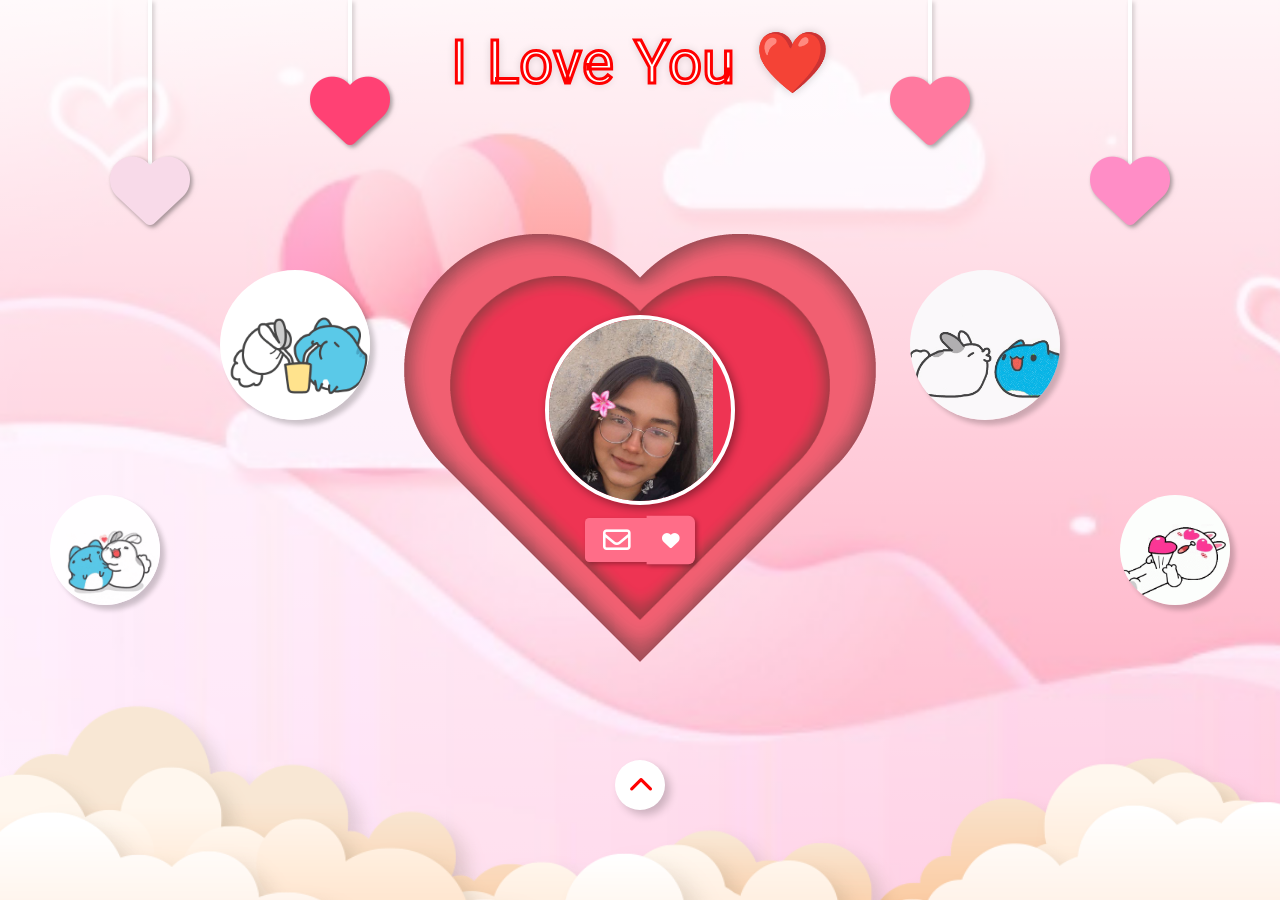
<file: index.html>
<!DOCTYPE html>
<html lang="en">
<head>
    <meta charset="UTF-8">
    <meta http-equiv="X-UA-Compatible" content="IE=edge">
    <meta name="viewport" content="width=device-width, initial-scale=1.0">
   
 
  
    <link rel="stylesheet" href="style.css">
    <link rel="website icon" type="png" href="image/gift3.gif">
    <link rel="stylesheet" href="https://cdnjs.cloudflare.com/ajax/libs/font-awesome/6.3.0/css/all.min.css" integrity="sha512-SzlrxWUlpfuzQ+pcUCosxcglQRNAq/DZjVsC0lE40xsADsfeQoEypE+enwcOiGjk/bSuGGKHEyjSoQ1zVisanQ==" crossorigin="anonymous" referrerpolicy="no-referrer" />
</head>
<body>
    <div class="wrapper">
        <div class="circle-1"></div>
        <div class="circle-2"></div>
        <div class="crile-3"></div>
        <div class="crile-4"></div>
        <div class="heart">
            <svg version="1.1" id="Layer_1" xmlns="http://www.w3.org/2000/svg" xmlns:xlink="http://www.w3.org/1999/xlink" x="0px" y="0px"
                viewBox="0 0 323.47 305.1" style="enable-background:new 0 0 323.47 305.1;" xml:space="preserve">
            <path class="st0" d="M263.95,161.72c-0.79,0.79-1.59,1.55-2.4,2.28l0.06,0.06l-99.88,99.88l-99.87-99.88l0.05-0.05
                c-0.81-0.74-1.61-1.5-2.4-2.29c-13.79-13.79-20.68-31.86-20.68-49.94c0-18.07,6.89-36.15,20.69-49.94
                c13.79-13.79,31.86-20.68,49.94-20.68c18.07,0,36.14,6.89,49.93,20.68c0.79,0.79,1.55,1.59,2.28,2.4c0.03,0.02,0.05,0.04,0.07,0.06
                c0.01-0.02,0.03-0.04,0.05-0.06c0.74-0.81,1.5-1.61,2.29-2.4c13.79-13.79,31.86-20.68,49.94-20.68c18.07,0,36.14,6.89,49.93,20.68
                C291.53,89.42,291.53,134.14,263.95,161.72z"/>
            </svg>
        </div>
        <div class="traitym">
            <svg version="1.1" id="Layer_1" xmlns="http://www.w3.org/2000/svg" xmlns:xlink="http://www.w3.org/1999/xlink" x="0px" y="0px"
                viewBox="0 0 323.47 305.1" style="enable-background:new 0 0 323.47 305.1;" xml:space="preserve">
            <path class="st1" d="M0,152.55h53.28l13.76-29.86c0,0,8.87,57.48,9.78,57.48s15.59-70.01,15.59-70.01l11.62,59.01l9.17-43.11
                l11.31,26.49h79.8l14.06-24.66l8.87,42.19l11.62-34.85l9.17,42.19l10.7-63.59l9.48,38.72h55.26"/>
            <path class="st2" d="M196.74,116.91l0.01,0.01l-35.02,35.02l-35.02-35.02c-4.43-4.47-7.16-10.62-7.16-17.42
                c0-6.83,2.77-13.03,7.25-17.51c4.48-4.48,10.67-7.25,17.51-7.25c6.8,0,12.95,2.73,17.42,7.16c4.47-4.43,10.63-7.16,17.41-7.16
                c6.84,0,13.03,2.77,17.51,7.25c4.49,4.48,7.26,10.68,7.26,17.51C203.91,106.29,201.18,112.44,196.74,116.91z"/>
            </svg>
        </div>
        <div class="avt">
            <img src="image/love1.png" alt="">
        </div>

        <div class="heart-item1">
            <img src="image/heart.png" alt="">
        </div>
        <div class="heart-item2">
            <img src="image/heart2.png" alt="">
        </div>
        <div class="box-heart">
            <div class="heart1">
                <i class="fa-solid fa-heart"></i>
            </div>
            <div class="heart2">
                <i class="fa-solid fa-heart"></i>
            </div>
            <div class="heart3">
                <i class="fa-solid fa-heart"></i>
            </div>
            <div class="heart4">
                <i class="fa-solid fa-heart"></i>
            </div>
        </div>
        <div class="box-big_clouds">
            <div class="big_clouds1">
                <img src="image/big-clouds1.png" alt="">
            </div>
            <div class="big_clouds2">
                <img src="image/big-clouds2.png" alt="">
            </div>
            <div class="big_clouds3">
                <img src="image/big-clouds3.png" alt="">
            </div>
        </div>
        <div class="mail">
            <button><i class="fa-regular fa-envelope"></i></button>
            <span class="heartMail"><i class="fa-solid fa-heart"></i></span>
        </div>
        <div class="icon">
            <i class="fa-solid fa-chevron-left"></i>
        </div>
        <div class="gift"></div>
        <div class="gift1"></div>
        <div class="gift2"></div>
        <div class="gift3"></div>
        <div class="textLove">
            <p>I</p>
            <p>Love</p>
            <p>You</p>
            <p>❤️</p>
        </div>
    </div>
    
    <div id="copy">
	  </div>
</body>
<script>
    var mail = document.querySelector(".mail")
    mail.addEventListener("click", ()=>{
        window.location.href = "mail.html"
    })
</script>
</html>
</file>
<file: style.css>
@import url('https://fonts.googleapis.com/css2?family=Roboto:wght@700&display=swap');
@import url('https://fonts.googleapis.com/css2?family=Dancing+Script:wght@700&display=swap');
*{
    margin: 0;
    padding: 0;
    box-sizing: border-box;
}
body {
    height: 100vh;
    background: linear-gradient(rgb(255 255 255 / 90%), rgb(255 63 63 / 0%)), url(image/bgr.jpg);
    background-size: cover;
}
.wrapper{
    position: relative;
    width: 100%;
    height: 100%;
    display: flex;
    justify-content: center;
    align-items: center;
    min-height: 100vh;
    overflow: hidden;
}

.wrapper .crile-1{
    position: absolute;
    content: "";
    width: 100px;
    height: 100px;
    border: 6px solid red;
    border-radius: 50%;
    transform: scale(0);
    animation: scaleBorder 1s forwards alternate ease-in-out;
}
@keyframes scaleBorder{
    70%{
        transform: scale(1);
        border-width: 6px;
    }
    80%{
        transform: scale(1);
        border-width: 1px;
    }
    100%{
        transform: scale(1);
        border-width: 1px;
        opacity: 0;
    }
}
.wrapper .crile-2{
    position: absolute;
    content: "";
    width: 100px;
    height: 100px;
    border: 6px solid red;
    border-radius: 50%;
    transform: scale(0);
    animation: scaleBorder 1s forwards alternate ease-in-out 2;
    animation-delay: 0.3s;
}

.wrapper .crile-3{
    position: absolute;
    width: 50px;
    height: 50px;
    border: 30px solid red;
    border-radius: 50%;
    transform: scale(0);
    animation: spanScale 2s forwards alternate 1.8s;
}
@keyframes spanScale{
    0%{
        border-width: 30px;
        transform: scale(0);
    }
    30%, 40%{
        transform: scale(1);
    }
    50%{
        border-width: 5px;
        transform: scale(0.2);
    }
    52%{
        border-width: 30px;
    }
    80%{
        border-width: 30px;
        transform:translateY(300px) scale(0.2);
    }
    100%{
        border-width: 25px;
        transform:translate(0) scale(0);
    }
}
.wrapper .crile-4{
    position: absolute;
    bottom: 0;
    width: 100%;
    height: 100%;
    /* background: url("image/bgr.jpg"); */
    background-repeat: no-repeat;
    background-size: cover;
    transform: scale(0);
    transform-origin: bottom;
    /* animation: bgrScale 1s ease-in-out forwards alternate 3.1s; */
}
@keyframes bgrScale{
    0%{
        width: 10px;
        height: 10px;
        transform: scale(0);
        border-radius: 50%;
        transform-origin: bottom;
    }
    98%{
        width: 700px;
        height: 700px;
        transform: scale(1);
        border-radius: 50%;
        transform-origin: bottom;
    }
    100%{
        width: 100%;
        height: 100%;
        transform: scale(1);
    }
}
.heart{
    position: absolute;
    width: 25%;
    height: 25%;
    display: flex;
    justify-content: center;
    align-items: center;
    z-index: 100;
    filter: drop-shadow(3px 3px 6px rgba(0,0,0,0.4));
    animation: nhiptim 2s forwards 16s;
}
.heart .st0{
    position: absolute;
    fill:none;
    stroke-width: 4px;
    stroke: #fed3dd;
    stroke-dasharray: 1700;
    stroke-dashoffset: 0;
    opacity: 0;
    animation: heart 5s linear forwards alternate 6s;
}
@keyframes heart{
    0%{
        opacity: 1;
        stroke-dashoffset: 1700;
    }
    100%{
        opacity: 1;
        stroke-dashoffset: 0;
        fill: #ff2b5d;
    }
}
.traitym{
    width: 250px;
    height: 250px;
    display: flex;
    justify-content: center;
    align-items: center;
    z-index: 100;
    animation: nhiptim 2s forwards 15s;
}
@keyframes nhiptim {
    0%{
        transform:rotate(0deg) scale(1);
    }
    20%,100%{
        transform:rotate(720deg) scale(0);
    }
}
.traitym .st1{
    fill: none;
    stroke: #ffffff;
    stroke-width: 5px;
    stroke-dasharray: 3700;
    stroke-dashoffset: 3700;
    animation: ani 10s forwards 7.5s;
}
@keyframes ani{
    0%{
        fill: none;
        stroke-dashoffset: 3700;
    }
    100%{
        fill: none;
        stroke-dashoffset: 0;
    }
}
.traitym .st2{
    stroke: #ffffff;
    stroke-width: 5px;
    fill: none;
    stroke-dasharray: 1700;
    stroke-dashoffset: 1700;
    animation: ani1 10s forwards 7s;
}
@keyframes ani1{
    0%{
        stroke-dashoffset: 2000;
        fill: none;
    }
    100%{
        stroke-dashoffset: 0;
        fill: red;
    }
}

.avt{
    position: absolute;
    width: 190px;
    height: 190px;
    border-radius: 50%;
    border: 4px solid #fff;
    overflow: hidden;
    transform: scale(0) translateY(20px);
    box-shadow: 3px 3px 10px rgba(0, 0, 0, 0.4);
    display: flex;
    z-index: 10000;
    animation: avt 2s forwards 17s;
}
@keyframes avt{
    0%{
        transform: scale(0) translateY(-40px);
    }
    10%{
        transform: scale(1.3) translateY(-40px);
    }
    20%{
        transform:scale(0.7) translateY(-40px);
    }
    30%,100%{
        transform:scale(1) translateY(-40px);
    }
}
.avt img{
    width: 90%;
    object-fit: cover;
}
.heart-item1{
    position: absolute;
    transform: scale(0) rotate(0deg);
    animation: bigHeart 2s forwards 11.2s;
}
@keyframes bigHeart{
    0%{
        transform: scale(0) rotate(0deg);
    }
    20%{
        transform: scale(1.3);
    }
    40%{
        transform: scale(0.7) rotate(360deg);
    }
    60%,100%{
        transform: scale(1) rotate(720deg);
    }
}
.heart-item2{
    position: absolute;
    width: 380px;
    z-index: 10;
    transform: scale(0);
    animation: bigHeart 2s forwards alternate 11s;
}
.heart-item2 img{
    width: 100%;
}

.box-heart{
    position: absolute;
    top: 0;
    left: 0;
    width: 100%;
}
.heart1{
    position: absolute;
    display: flex;
    width: 100px;
    justify-content: center;
    filter: drop-shadow(2px 2px 2px rgba(0,0,0,0.2));
    left: 100px;
    animation: heart1 2s infinite linear;
}
@keyframes heart1{
    0%{
        transform: rotate(0);
        transform-origin: top;
    }
    25%{
        transform: rotate(5deg);
        transform-origin: top;
    }
    50%{
        transform: rotate(0);
        transform-origin: top;
    }
    75%{
        transform: rotate(-5deg);
        transform-origin: top;
    }
    100%{
        transform: rotate(0);
        transform-origin: top;
    }
}
.heart1::before{
    position: absolute;
    content: "";
    width: 4px;
    height: 200px;
    background: #ffffff;
    filter: blur(0.5px);
}
.heart1 .fa-heart{
    position: absolute;
    font-size: 80px;
    color: #f8dae9;
    filter: drop-shadow(2px 2px 2px rgba(0,0,0,0.2));
    top: 150px;
}

.heart2{
    position: absolute;
    display: flex;
    width: 100px;
    justify-content: center;
    filter: drop-shadow(2px 2px 2px rgba(0,0,0,0.2));
    right: 100px;
    animation: heart1 2s infinite linear;
}
.heart2::before{
    position: absolute;
    content: "";
    width: 4px;
    height: 200px;
    background: #ffffff;
    filter: blur(0.5px);
}
.heart2 .fa-heart{
    position: absolute;
    font-size: 80px;
    color: #ff8dc6;
    filter: drop-shadow(2px 2px 2px rgba(0,0,0,0.2));
    top: 150px;
}
.heart3{
    position: absolute;
    display: flex;
    width: 100px;
    justify-content: center;
    filter: drop-shadow(2px 2px 2px rgba(0,0,0,0.2));
    left: 300px;
    animation: heart1 2s infinite linear;
}
.heart3::before{
    position: absolute;
    content: "";
    width: 4px;
    height: 100px;
    background: #ffffff;
    filter: blur(0.5px);
}
.heart3 .fa-heart{
    position: absolute;
    font-size: 80px;
    color: #ff4174;
    filter: drop-shadow(2px 2px 2px rgba(0,0,0,0.2));
    top: 70px;
}
.heart4{
    position: absolute;
    display: flex;
    width: 100px;
    justify-content: center;
    filter: drop-shadow(2px 2px 2px rgba(0,0,0,0.2));
    right: 300px;
    animation: heart1 2s infinite linear;
}
.heart4::before{
    position: absolute;
    content: "";
    width: 4px;
    height: 100px;
    background: #ffffff;
    filter: blur(0.5px);
}
.heart4 .fa-heart{
    position: absolute;
    font-size: 80px;
    color: #ff799f;
    filter: drop-shadow(2px 2px 2px rgba(0,0,0,0.2));
    top: 70px;
}
.box-big_clouds{
    position: absolute;
    top: 0;
    left: 0;
    width: 100%;
    height: 100%;
    display: flex;
    justify-content: center;
    align-items: center;
}
.big_clouds1{
    position: absolute;
    bottom: -190px;
    width: 110%;
    z-index: 7;
    animation: bigClouds1 4s infinite alternate;
}
.big_clouds1 img{
    width: 100%;
}
@keyframes bigClouds1{
    0%{
        transform: scale(1);
    }
    50%{
        transform: scale(0.98);
    }
    100%{
        transform: scale(1);
    }
}
.big_clouds2{
    position: absolute;
    bottom: -240px;
    width: 110%;
    z-index: 6;
    animation: bigClouds2 3s infinite alternate;
}
.big_clouds2 img{
    width: 100%;
}
@keyframes bigClouds2{
    0%{
        transform: scale(1);
    }
    50%{
        transform: scale(0.98);
    }
    100%{
        transform: scale(1);
    }
}
.big_clouds3{
    position: absolute;
    bottom: -150px;
    width: 110%;
    z-index: 5;
    animation: bigClouds3 2s infinite alternate;
}
.big_clouds3 img{
    width: 100%;
}
@keyframes bigClouds3{
    0%{
        transform: scale(1);
    }
    50%{
        transform: scale(0.98);
    }
    100%{
        transform: scale(1);
    }
}

.mail{
    position: absolute;
    z-index: 100000;
    width: 100px;
    height: 40px;
    display: flex;
    justify-content: center;
    align-items: center;
    cursor: pointer;
    margin-top: 180px;
    filter: drop-shadow(2px 2px 2px rgba(0,0,0,0.3));
    transform: scale(0);
    animation: boxMail 2s forwards ease-in-out 18s;
}
@keyframes boxMail{
    0%{
        transform: rotate(0deg) scale(0);
    }
    15%, 100%{
        transform: rotate(720deg) scale(1.1);
    }
}


.mail button{
    padding: 10px 15px;
    background-color: rgb(255, 109, 136);
    border: none;
    font-size: 25px;
    border-radius: 4px 0px 0px 4px;
    transition: 0.5s;
    width: 58px;
    height: 40px;
    display: flex;
    justify-content: center;
    align-items: center;
    cursor: pointer;
    color: #fff;
}
.mail button >i{
    transition: 0.5s;
}
.mail span{
    position: relative;
    width: 44px;
    height: 44px;
    background-color: rgb(255, 109, 136);
    margin-left: -2px;
    border-radius: 0px 6px 6px 0px;
    cursor: pointer;
    display: flex;
    justify-content: center;
    align-items: center;
    transition: 0.5s;
}
.heartMail i{
    color: #fff;
    transition: 1s;
}
.mail:hover button i{
    cursor: pointer;
    color: rgb(255, 255, 255);
    filter: drop-shadow(0px 0px 10px rgb(255, 187, 199));
    animation: rotateMail 0.5s linear infinite;
}
@keyframes rotateMail{
    0%{
        transform: rotate(0deg);
    }
    25%{
        transform: rotate(5deg);
    }
    50%{
        transform: rotate(0deg);
    }
    75%{
        transform: rotate(-5deg);
    }
    100%{
        transform: rotate(0deg);
    }
}
.mail:hover > .heartMail{
    transform: translateY(-4px);
    background-color: #f2acc6;
    box-shadow: -2px 2px 5px rgb(0, 0, 0, 0.5);
}

.mail:hover > .heartMail i{
    color: #ff0000;
    transform: rotate(360deg);
    filter: drop-shadow(0px 0px 7px rgb(255, 255, 255));
}
.gift{
    position: absolute;
    width: 110px;
    height: 110px;
    background: url(image/gift7.gif);
    background-repeat: no-repeat;
    background-size: cover;
    border-radius: 50%;
    background-position: center;
    box-shadow: 5px 5px 5px rgba(0, 0, 0, 0.2);
    left: 50px;
    top: 55%;
    z-index: 100;
    transform: scale(0);
    animation: giftCute 2s forwards 12.5s;
}
@keyframes giftCute{
    0%{
        transform: scale(0);
    }
    20%{
        transform: scale(1.3);
    }
    40%{
        transform: scale(0.7);
    }
    60%,100%{
        transform: scale(1);
    }
}
.gift::before{
    position: absolute;
    content: "Mở<3";
    font-family: 'Dancing Script', cursive;
    font-size: 20px;
    color: red;
    width: 110px;
    height: 35px;
    background: #ffffff;
    top: -30px;
    left: 50px;
    border-radius: 5px;
    box-shadow: 5px 5px 8px rgba(0, 0, 0, 0.2);
    display: flex;
    justify-content: center;
    align-items: center;
    z-index: 10;
    transition: animation 1s;
    opacity: 0;
    transform: translate(-60px, 60px) scale(0);
}
.icon:hover ~ .gift::before{
    animation: textGift 1s forwards;
}
@keyframes textGift{
    0%{
        opacity: 1;
        transform: translate(-60px, 60px) scale(0);
    }
    100%{
        opacity: 1;
        transform: translate(0px, 0px) scale(1);
    }
}
.gift1{
    position: absolute;
    width: 110px;
    height: 110px;
    background: url(image/gift5.gif);
    background-repeat: no-repeat;
    background-size: cover;
    border-radius: 50%;
    background-position: center;
    box-shadow: 5px 5px 5px rgba(0, 0, 0, 0.2);
    right: 50px;
    top: 55%;
    z-index: 10000;
    transform: scale(0);
    animation: giftCute 2s forwards 14s;
}
.gift1::before{
    position: absolute;
    content: "Nhé";
    font-size: 20px;
    color: red;
    font-family: 'Dancing Script', cursive;
    width: 110px;
    height: 35px;
    background: #ffffff;
    top: -30px;
    right: 50px;
    border-radius: 5px;
    box-shadow: 5px 5px 8px rgba(0, 0, 0, 0.2);
    display: flex;
    justify-content: center;
    align-items: center;
    z-index: 10;
    transition: animation 1s;
    opacity: 0;
    transform: translate(50px, 60px) scale(0);
}
.icon:hover ~ .gift1::before{
    animation: textGift1 1s forwards 1.5s;
}
@keyframes textGift1{
    0%{
        opacity: 1;
        transform: translate(50px, 60px) scale(0);
    }
    100%{
        opacity: 1;
        transform: translate(0px, 0px) scale(1);
    }
}
.gift2{
    position: absolute;
    width: 150px;
    height: 150px;
    background: url(image/gift6.gif);
    background-repeat: no-repeat;
    background-size: cover;
    border-radius: 50%;
    background-position: center;
    box-shadow: 5px 5px 5px rgba(0, 0, 0, 0.2);
    left: 220px;
    top: 30%;
    z-index: 10000;
    transform: scale(0);
    animation: giftCute 2s forwards 13s;
}
.gift2::before{
    position: absolute;
    content: "Thư";
    font-size: 20px;
    color: red;
    font-family: 'Dancing Script', cursive;
    width: 110px;
    height: 35px;
    background: #ffffff;
    top: -30px;
    left: 50px;
    border-radius: 5px;
    box-shadow: 5px 5px 8px rgba(0, 0, 0, 0.2);
    display: flex;
    justify-content: center;
    align-items: center;
    z-index: 10;
    transition: animation 1s;
    opacity: 0;
    transform: translate(-50px, 60px) scale(0);
}
.icon:hover ~ .gift2::before{
    animation: textGift 1s forwards 0.5s;
}
.gift3{
    position: absolute;
    width: 150px;
    height: 150px;
    background: url(image/gift3.gif);
    background-repeat: no-repeat;
    background-size: cover;
    border-radius: 50%;
    background-position: center;
    box-shadow: 5px 5px 5px rgba(0, 0, 0, 0.2);
    right: 220px;
    top: 30%;
    z-index: 10000;
    transform: scale(0);
    animation: giftCute 2s forwards 13.5s;
}
.gift3::before{
    position: absolute;
    content: "Ra";
    font-size: 20px;
    color: red;
    font-family: 'Dancing Script', cursive;
    width: 110px;
    height: 35px;
    background: #ffffff;
    top: -30px;
    right: 50px;
    border-radius: 5px;
    box-shadow: 5px 5px 8px rgba(0, 0, 0, 0.2);
    display: flex;
    justify-content: center;
    align-items: center;
    z-index: 10;
    transition: animation 1s;
    opacity: 0;
    transform: translate(50px, 60px) scale(0);
}
.icon:hover ~ .gift3::before{
    animation: textGift1 1s forwards 1s;
}
.icon{
    position: absolute;
    width: 50px;
    height: 50px;
    background: #fff;
    border-radius: 50%;
    display: flex;
    justify-content: center;
    align-items: center;
    bottom: 10%;
    box-shadow: 5px 5px 8px rgba(0, 0, 0, 0.2);
    cursor: pointer;
    z-index: 10000000000;
    transform: scale(0);
    animation: iconText 2s forwards 14.5s;
}
@keyframes iconText{
    0%{
        transform: scale(0);
    }
    10%{
        transform: scale(1.4);
    }
    20%{
        transform: scale(0.7);
    }
    30%,100%{
        transform: scale(1);
    }
}
.icon> i{
    font-size: 25px;
    color: #ff0000;
    transition: all 0.5s;
    transform: rotate(90deg);
}
.icon:hover > i{
    transform: rotate(630deg);
}
.textLove {
    position: absolute;
    top: 3%;
    display: flex;
    align-items: center;
    text-transform: capitalize;
    text-shadow: 0px 0px 10px rgba(0, 0, 0, 0.2);
}
.textLove p{
    font-family: 'Roboto', sans-serif;
    font-size: 60px;
    padding: 0px 10px;
    -webkit-text-stroke: 3px red;
    -webkit-text-fill-color: #fff;
}
.textLove p:nth-child(1){
    transform: scale(0);
    animation: textLove 2s forwards alternate ease-in-out 15.5s;
}
.textLove p:nth-child(2){
    transform: scale(0);
    animation: textLove 2s forwards alternate ease-in-out 15.7s;
}
.textLove p:nth-child(3){
    transform: scale(0);
    animation: textLove 2s forwards alternate ease-in-out 15.9s;
}
@keyframes textLove{
    0%{
        transform: scale(0);
    }
    10%{
        transform: scale(1.4);
    }
    20%{
        transform: scale(0.7);
    }
    30%,100%{
        transform: scale(1);
    }
}

#copy {
    position: fixed;
    bottom: 12px;
    left: 50%;
    transform: translateX(-50%);
    font-size: 1rem;
}

#copy a {
    text-decoration: none;
    color: #191919d7;
}

#copy p {
    color: #ff3d5a;
    text-align: center;
    font-weight: 700;
    cursor: pointer;
}


@media screen and (max-width: 658px) {
    .textLove p {
        font-family: 'Roboto', sans-serif;
        font-size: 2.7rem;
        padding: 0px 10px;
        -webkit-text-stroke: 3px red;
        -webkit-text-fill-color: #fff;
    }

    .avt {
        position: absolute;
        width: 100px;
        height: 100px;
        border-radius: 50%;
        border: 4px solid #fff;
        overflow: hidden;
        transform: scale(0) translateY(20px);
        box-shadow: 3px 3px 10px rgba(0, 0, 0, 0.4);
        display: flex;
        z-index: 10000;
        animation: avt 2s forwards 17s;
    }

    .heart-item1 {
        /* width: 155px; */
        position: absolute;
        transform: scale(0) rotate(0deg);
        animation: bigHeart 2s forwards 11.2s;
        transform: scale(0.8) !important;
    }

    .heart-item2 {
        position: absolute;
        width: 280px;
        z-index: 10;
        transform: scale(0);
        animation: bigHeart 2s forwards alternate 11s;
    }

    .mail {
        position: absolute;
        z-index: 100000;
        width: 89px;
        height: 77px;
        display: flex;
        justify-content: center;
        align-items: center;
        cursor: pointer;
        margin-top: 85px;
        filter: drop-shadow(2px 2px 2px rgba(0,0,0,0.3));
        transform: scale(0);
        animation: boxMail 2s forwards ease-in-out 18s;
    }

    .mail span {
        position: relative;
        width: 44px;
        height: 41px;
        background-color: rgb(255, 109, 136);
        margin-left: -2px;
        border-radius: 0px 6px 6px 0px;
        cursor: pointer;
        display: flex;
        justify-content: center;
        align-items: center;
        transition: 0.5s;
    }

    .traitym {
        width: 75px;
        height: 75px;
        display: flex;
        justify-content: center;
        align-items: center;
        z-index: 100;
        animation: nhiptim 2s forwards 15s;
    }

    .icon {
        position: absolute;
        width: 50px;
        height: 50px;
        background: #fff;
        border-radius: 50%;
        display: flex;
        justify-content: center;
        align-items: center;
        bottom: 16%;
        box-shadow: 5px 5px 8px rgba(0, 0, 0, 0.2);
        cursor: pointer;
        z-index: 10000000000;
        transform: scale(0);
        animation: iconText 2s forwards 14.5s;
    }

    .gift {
        position: absolute;
        width: 50px;
        height: 50px;
        background: url(image/gift7.gif);
        background-repeat: no-repeat;
        background-size: cover;
        border-radius: 50%;
        background-position: center;
        box-shadow: 5px 5px 5px rgba(0, 0, 0, 0.2);
        left: 55px;
        top: 87%;
        z-index: 100;
        transform: scale(0);
        animation: giftCute 2s forwards 12.5s;
    }

    .gift3 {
        position: absolute;
        width: 80px;
        height: 80px;
        background: url(image/gift3.gif);
        background-repeat: no-repeat;
        background-size: cover;
        border-radius: 50%;
        background-position: center;
        box-shadow: 5px 5px 5px rgba(0, 0, 0, 0.2);
        right: 258px;
        top: 72%;
        z-index: 10000;
        transform: scale(0);
        animation: giftCute 2s forwards 13.5s;
    }

    .gift2 {
        position: absolute;
        width: 80px;
        height: 80px;
        background: url(image/gift6.gif);
        background-repeat: no-repeat;
        background-size: cover;
        border-radius: 50%;
        background-position: center;
        box-shadow: 5px 5px 5px rgba(0, 0, 0, 0.2);
        left: 248px;
        top: 75%;
        z-index: 10000;
        transform: scale(0);
        animation: giftCute 2s forwards 13s;
    }

    .gift1 {
        position: absolute;
        width: 50px;
        height: 50px;
        background: url(image/gift5.gif);
        background-repeat: no-repeat;
        background-size: cover;
        border-radius: 50%;
        background-position: center;
        box-shadow: 5px 5px 5px rgba(0, 0, 0, 0.2);
        right: 58px;
        top: 89%;
        z-index: 10000;
        transform: scale(0);
        animation: giftCute 2s forwards 14s;
    }

}
</file>
